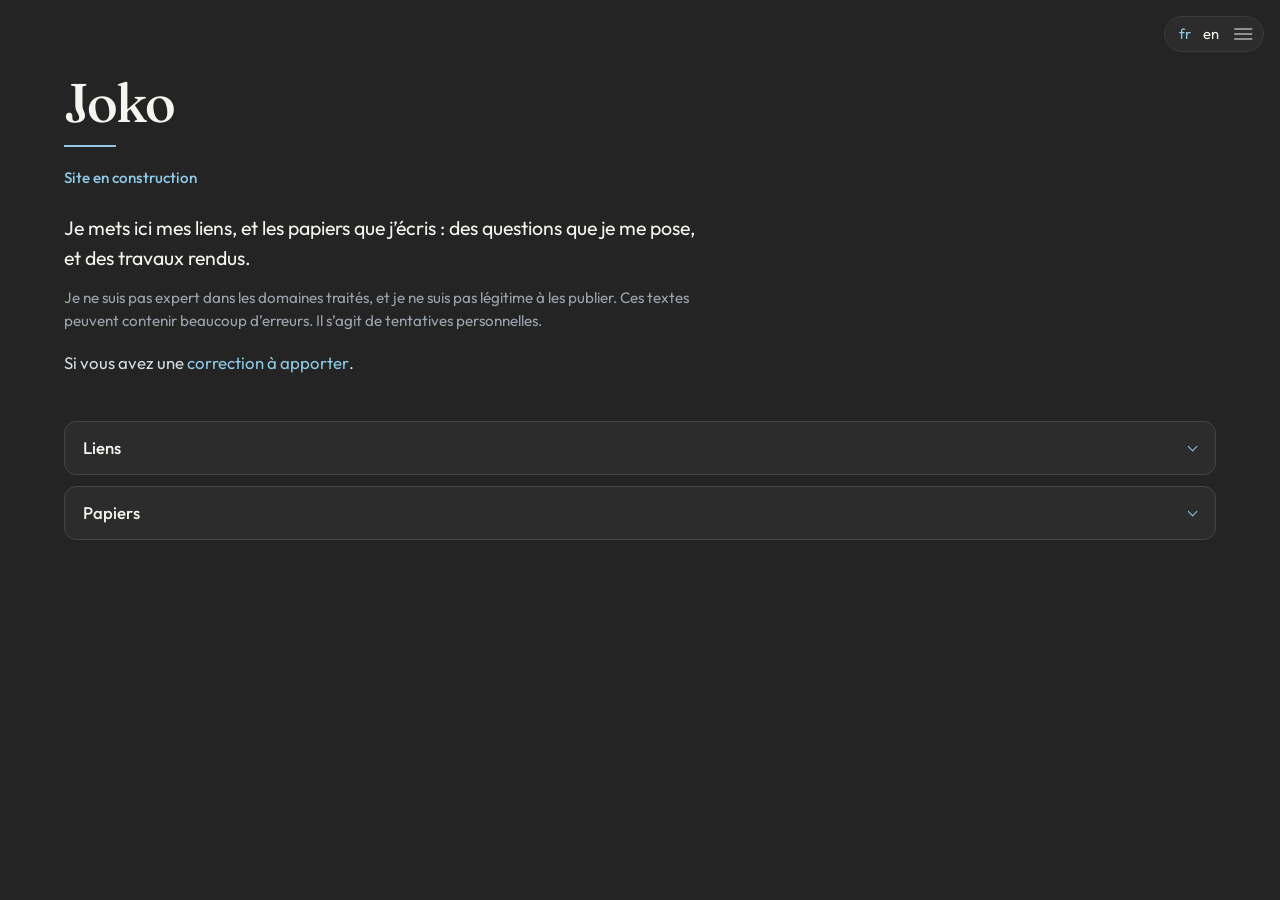
<file: index.html>
<!DOCTYPE html>
<html lang="fr">
<head>
  <meta charset="utf-8">
  <meta name="viewport" content="width=device-width, initial-scale=1">
  <title>Joko</title>
  <link rel="icon" href="favicon.svg?v=2" type="image/svg+xml">
  <link rel="preconnect" href="https://fonts.googleapis.com">
  <link rel="preconnect" href="https://fonts.gstatic.com" crossorigin>
  <link href="https://fonts.googleapis.com/css2?family=Fraunces:opsz,wght@9..144,500&family=Outfit:wght@400;500;600&display=swap" rel="stylesheet">
  <link rel="stylesheet" href="css/style.css">
</head>
<body>
  <div class="coin">
    <span class="langue est-active" lang="fr">fr</span>
    <a class="langue" href="en/index.html" hreflang="en" lang="en">en</a>
    <button type="button" class="menu-bouton" aria-expanded="false" aria-controls="menu">
      <span class="sr">Menu</span>
      <span class="traits" aria-hidden="true"></span>
    </button>
  </div>

  <nav id="menu" class="menu" hidden aria-label="Sections">
    <div class="menu-vue" data-vue="choix">
      <a href="#liens">Liens</a>
      <a href="#papiers">Papiers</a>
      <button type="button" class="menu-entree" data-ouvre="galerie">Galerie d'images</button>
      <button type="button" class="menu-entree" data-ouvre="ressources">Ressources</button>
    </div>
    <div class="menu-vue" data-vue="galerie" hidden>
      <button type="button" class="retour" data-ouvre="choix">Retour</button>
      <p class="menu-titre">Galerie d'images</p>
      <div class="galerie">
        <p class="vide">Les images que je trouve belles seront ici.</p>
      </div>
    </div>
    <div class="menu-vue" data-vue="ressources" hidden>
      <button type="button" class="retour" data-ouvre="choix">Retour</button>
      <p class="menu-titre">Ressources</p>
      <ul class="ressources">
        <li class="vide">Les ressources seront ici.</li>
      </ul>
    </div>
  </nav>

  <main>
    <h1>Joko</h1>
    <span class="filet-titre" aria-hidden="true"></span>
    <p class="chantier">Site en construction</p>

    <div class="intro">
      <p class="accroche">Je mets ici mes liens, et les papiers que j’écris&nbsp;: des questions que je me pose, et des travaux rendus.</p>
      <p class="reserve">Je ne suis pas expert dans les domaines traités, et je ne suis pas légitime à les publier. Ces textes peuvent contenir beaucoup d’erreurs. Il s’agit de tentatives personnelles.</p>
      <p class="phrase-correction">Si vous avez une <button type="button" class="correction-lien" aria-expanded="false" aria-controls="panneau-mail">correction à apporter</button>.</p>
      <div id="panneau-mail" class="panneau-mail" hidden>
        <p>Envoyez-moi un mail à <a href="mailto:folivum.support@gmail.com">folivum.support@gmail.com</a></p>
      </div>
    </div>

    <div class="rangees">
    <section id="liens" class="bloc">
      <button type="button" class="tiroir-titre" aria-expanded="false" aria-controls="tiroir-liens"><span>Liens</span></button>
      <div id="tiroir-liens" class="tiroir" hidden>
        <a class="carte" href="https://github.com/Joko-afk2">
          <span class="nom">GitHub</span>
          <span class="detail">github.com/Joko-afk2</span>
        </a>
        <a class="carte" href="https://folivum.com">
          <span class="nom">Folivum</span>
          <span class="detail">folivum.com — hébergeur de papers pour mobile</span>
        </a>
      </div>
    </section>

    <section id="papiers" class="bloc">
      <button type="button" class="tiroir-titre" aria-expanded="false" aria-controls="tiroir-papiers"><span>Papiers</span></button>
      <div id="tiroir-papiers" class="tiroir" hidden>
        <div class="carte carte-papier">
          <div class="papier-ligne">
            <span class="nom nom-papier">"Comment la monnaie est-elle créée ?"</span>
            <button type="button" class="points" aria-expanded="false" aria-controls="formats-monnaie">
              <span class="sr">Formats</span>
              <span aria-hidden="true">···</span>
            </button>
          </div>
          <div id="formats-monnaie" class="formats" hidden>
            <div class="format">
              <a href="papiers/dou-vient-la-monnaie.pdf">Ouvrir en PDF</a>
              <a class="telecharger" href="papiers/dou-vient-la-monnaie.pdf" download>Télécharger</a>
            </div>
            <div class="format">
              <a href="papiers/dou-vient-la-monnaie.tex">Ouvrir en TeX</a>
              <a class="telecharger" href="papiers/dou-vient-la-monnaie.tex" download>Télécharger</a>
            </div>
          </div>
        </div>
        <div class="carte carte-papier">
          <div class="papier-ligne">
            <span class="nom nom-papier">"Comment un seul neurone est suffisant pour changer la personnalité d'un modèle de langage ?"</span>
            <button type="button" class="points" aria-expanded="false" aria-controls="formats-neurone">
              <span class="sr">Formats</span>
              <span aria-hidden="true">···</span>
            </button>
          </div>
          <div id="formats-neurone" class="formats" hidden>
            <div class="format">
              <a href="papiers/un-seul-neurone.pdf">Ouvrir en PDF</a>
              <a class="telecharger" href="papiers/un-seul-neurone.pdf" download>Télécharger</a>
            </div>
            <div class="format">
              <a href="papiers/un-seul-neurone.tex">Ouvrir en TeX</a>
              <a class="telecharger" href="papiers/un-seul-neurone.tex" download>Télécharger</a>
            </div>
          </div>
        </div>
      </div>
    </section>
    </div>
  </main>

  <script src="js/site.js"></script>
</body>
</html>
</file>
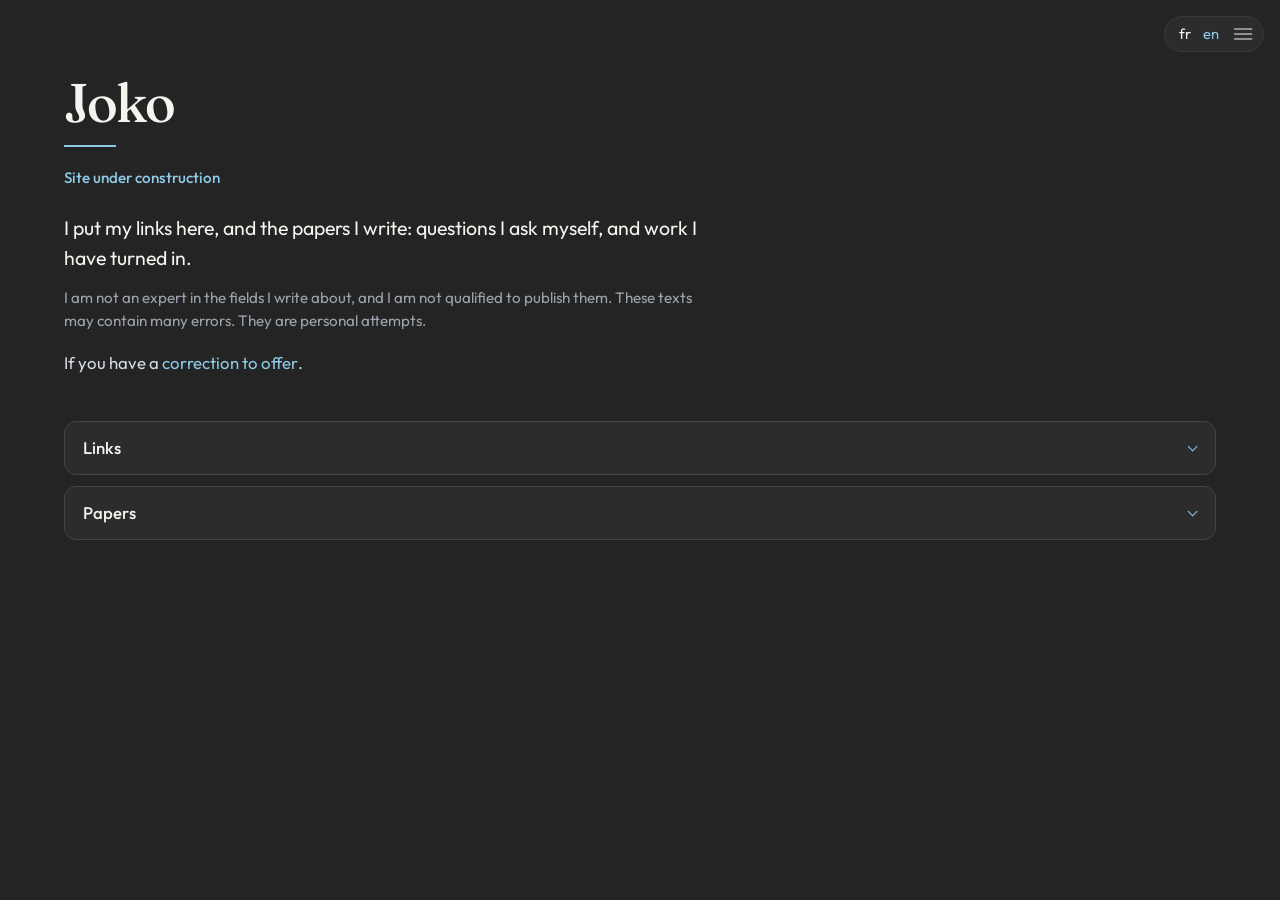
<file: en/index.html>
<!DOCTYPE html>
<html lang="en">
<head>
  <meta charset="utf-8">
  <meta name="viewport" content="width=device-width, initial-scale=1">
  <title>Joko</title>
  <link rel="icon" href="../favicon.svg?v=2" type="image/svg+xml">
  <link rel="preconnect" href="https://fonts.googleapis.com">
  <link rel="preconnect" href="https://fonts.gstatic.com" crossorigin>
  <link href="https://fonts.googleapis.com/css2?family=Fraunces:opsz,wght@9..144,500&family=Outfit:wght@400;500;600&display=swap" rel="stylesheet">
  <link rel="stylesheet" href="../css/style.css">
</head>
<body>
  <div class="coin">
    <a class="langue" href="../index.html" hreflang="fr" lang="fr">fr</a>
    <span class="langue est-active" lang="en">en</span>
    <button type="button" class="menu-bouton" aria-expanded="false" aria-controls="menu">
      <span class="sr">Menu</span>
      <span class="traits" aria-hidden="true"></span>
    </button>
  </div>

  <nav id="menu" class="menu" hidden aria-label="Sections">
    <div class="menu-vue" data-vue="choix">
      <a href="#liens">Links</a>
      <a href="#papiers">Papers</a>
      <button type="button" class="menu-entree" data-ouvre="galerie">Image gallery</button>
      <button type="button" class="menu-entree" data-ouvre="ressources">Resources</button>
    </div>
    <div class="menu-vue" data-vue="galerie" hidden>
      <button type="button" class="retour" data-ouvre="choix">Back</button>
      <p class="menu-titre">Image gallery</p>
      <div class="galerie">
        <p class="vide">Images I find beautiful will be here.</p>
      </div>
    </div>
    <div class="menu-vue" data-vue="ressources" hidden>
      <button type="button" class="retour" data-ouvre="choix">Back</button>
      <p class="menu-titre">Resources</p>
      <ul class="ressources">
        <li class="vide">Resources will be here.</li>
      </ul>
    </div>
  </nav>

  <main>
    <h1>Joko</h1>
    <span class="filet-titre" aria-hidden="true"></span>
    <p class="chantier">Site under construction</p>

    <div class="intro">
      <p class="accroche">I put my links here, and the papers I write: questions I ask myself, and work I have turned in.</p>
      <p class="reserve">I am not an expert in the fields I write about, and I am not qualified to publish them. These texts may contain many errors. They are personal attempts.</p>
      <p class="phrase-correction">If you have a <button type="button" class="correction-lien" aria-expanded="false" aria-controls="panneau-mail">correction to offer</button>.</p>
      <div id="panneau-mail" class="panneau-mail" hidden>
        <p>Send me an email at <a href="mailto:folivum.support@gmail.com">folivum.support@gmail.com</a></p>
      </div>
    </div>

    <div class="rangees">
    <section id="liens" class="bloc">
      <button type="button" class="tiroir-titre" aria-expanded="false" aria-controls="tiroir-liens"><span>Links</span></button>
      <div id="tiroir-liens" class="tiroir" hidden>
        <a class="carte" href="https://github.com/Joko-afk2">
          <span class="nom">GitHub</span>
          <span class="detail">github.com/Joko-afk2</span>
        </a>
        <a class="carte" href="https://folivum.com">
          <span class="nom">Folivum</span>
          <span class="detail">folivum.com — a mobile host for papers</span>
        </a>
      </div>
    </section>

    <section id="papiers" class="bloc">
      <button type="button" class="tiroir-titre" aria-expanded="false" aria-controls="tiroir-papiers"><span>Papers</span></button>
      <div id="tiroir-papiers" class="tiroir" hidden>
        <div class="carte carte-papier">
          <div class="papier-ligne">
            <span class="nom nom-papier">"Comment la monnaie est-elle créée ?" <span class="mention">text in French</span></span>
            <button type="button" class="points" aria-expanded="false" aria-controls="formats-monnaie">
              <span class="sr">Formats</span>
              <span aria-hidden="true">···</span>
            </button>
          </div>
          <div id="formats-monnaie" class="formats" hidden>
            <div class="format">
              <a href="../papiers/dou-vient-la-monnaie.pdf">Open as PDF</a>
              <a class="telecharger" href="../papiers/dou-vient-la-monnaie.pdf" download>Download</a>
            </div>
            <div class="format">
              <a href="../papiers/dou-vient-la-monnaie.tex">Open as TeX</a>
              <a class="telecharger" href="../papiers/dou-vient-la-monnaie.tex" download>Download</a>
            </div>
          </div>
        </div>
        <div class="carte carte-papier">
          <div class="papier-ligne">
            <span class="nom nom-papier">"Comment un seul neurone est suffisant pour changer la personnalité d'un modèle de langage ?" <span class="mention">text in French</span></span>
            <button type="button" class="points" aria-expanded="false" aria-controls="formats-neurone">
              <span class="sr">Formats</span>
              <span aria-hidden="true">···</span>
            </button>
          </div>
          <div id="formats-neurone" class="formats" hidden>
            <div class="format">
              <a href="../papiers/un-seul-neurone.pdf">Open as PDF</a>
              <a class="telecharger" href="../papiers/un-seul-neurone.pdf" download>Download</a>
            </div>
            <div class="format">
              <a href="../papiers/un-seul-neurone.tex">Open as TeX</a>
              <a class="telecharger" href="../papiers/un-seul-neurone.tex" download>Download</a>
            </div>
          </div>
        </div>
      </div>
    </section>
    </div>
  </main>

  <script src="../js/site.js"></script>
</body>
</html>
</file>
<file: css/style.css>
:root {
  --charbon: #242424;
  --releve: #2c2c2c;
  --filet: #454545;
  --papier: #f6f4ef;
  --gris: #9aa3ad;
  --gris-clair: #d0d0d0;
  --texte: #d5dbe2;
  --glace: #8ecae6;
}

*,
*::before,
*::after {
  box-sizing: border-box;
}

html {
  color-scheme: dark;
}

body {
  margin: 0;
  background: var(--charbon);
  color: var(--texte);
  font-family: Outfit, "Segoe UI", system-ui, sans-serif;
  font-size: 1.05rem;
  line-height: 1.65;
}

a {
  color: var(--glace);
  text-decoration: none;
}

.sr {
  position: absolute;
  width: 1px;
  height: 1px;
  padding: 0;
  margin: -1px;
  overflow: hidden;
  clip: rect(0, 0, 0, 0);
  white-space: nowrap;
  border: 0;
}

.coin {
  position: fixed;
  top: 1rem;
  right: 1rem;
  z-index: 30;
  display: flex;
  align-items: center;
  gap: 0.75rem;
  padding: 0.4rem 0.5rem 0.4rem 0.85rem;
  background: var(--releve);
  border: 1px solid #3a3a3a;
  border-radius: 999px;
}

.langue {
  font-size: 0.92rem;
  line-height: 1;
  color: var(--papier);
}

.langue.est-active {
  color: var(--glace);
}

.menu-bouton {
  position: relative;
  width: 1.5rem;
  height: 1.35rem;
  padding: 0;
  border: 0;
  background: transparent;
  cursor: pointer;
}

.traits,
.traits::before,
.traits::after {
  display: block;
  width: 1.1rem;
  height: 1px;
  background: var(--papier);
  content: "";
}

.traits {
  position: absolute;
  top: 50%;
  left: 50%;
  transform: translate(-50%, -50%);
}

.traits::before {
  position: absolute;
  top: -5px;
  left: 0;
}

.traits::after {
  position: absolute;
  top: 5px;
  left: 0;
}

.menu {
  position: fixed;
  top: 0;
  right: 0;
  z-index: 20;
  display: flex;
  flex-direction: column;
  gap: 1.15rem;
  width: min(20rem, 86vw);
  height: 100%;
  margin: 0;
  padding: 4.5rem 1.5rem 2rem;
  background: var(--releve);
  border-left: 1px solid var(--filet);
}

.menu[hidden] {
  display: none;
}

.menu-vue {
  display: flex;
  flex-direction: column;
  align-items: flex-start;
  gap: 1.15rem;
  width: 100%;
}

.menu-vue[hidden] {
  display: none;
}

.menu a,
.menu-entree,
.retour {
  padding: 0;
  border: 0;
  background: none;
  color: var(--papier);
  font: inherit;
  font-size: 1rem;
  text-align: left;
  cursor: pointer;
}

.menu a:hover,
.menu-entree:hover,
.retour:hover {
  color: var(--glace);
}

.retour {
  color: var(--glace);
  font-size: 0.92rem;
}

.menu-titre {
  margin: 0;
  color: var(--gris);
  font-size: 0.72rem;
  font-weight: 600;
  letter-spacing: 0.14em;
  text-transform: uppercase;
}

.galerie,
.ressources {
  width: 100%;
  margin: 0;
  padding: 0;
  list-style: none;
}

.galerie img {
  display: block;
  width: 100%;
  height: auto;
}

.vide {
  margin: 0;
  color: var(--gris);
  font-size: 0.95rem;
}

.points {
  padding: 0;
  border: 0;
  background: none;
  font: inherit;
  cursor: pointer;
}

.points:hover {
  color: var(--glace);
}

main {
  width: min(72rem, calc(100% - 3rem));
  margin: 0 auto;
  padding: 4.75rem 0 5rem;
}

h1 {
  margin: 0;
  padding-right: 6.5rem;
  color: var(--papier);
  font-family: Fraunces, Georgia, "Palatino Linotype", Palatino, serif;
  font-size: 3.4rem;
  font-weight: 500;
  letter-spacing: -0.035em;
  line-height: 1;
}

.filet-titre {
  display: block;
  width: 3.25rem;
  height: 2px;
  margin: 0.9rem 0 1.15rem;
  background: var(--glace);
}

.chantier {
  margin: 0 0 1.45rem;
  color: var(--glace);
  font-size: 0.95rem;
  font-weight: 500;
}

.intro {
  max-width: 40rem;
}

.accroche {
  margin: 0 0 0.85rem;
  color: var(--papier);
  font-size: 1.22rem;
  line-height: 1.5;
}

.reserve {
  margin: 0 0 1rem;
  color: var(--gris);
  font-size: 0.95rem;
  line-height: 1.55;
}

p {
  margin: 0 0 1rem;
}

.correction-lien {
  padding: 0;
  border: 0;
  background: none;
  font: inherit;
  color: var(--glace);
  text-decoration: none;
  cursor: pointer;
}

.correction-lien:hover,
a.langue:hover,
a.carte:hover .nom,
.points[aria-expanded="true"] {
  color: #c5e7f6;
}

.panneau-mail {
  max-width: 28rem;
  margin: 0.35rem 0 1rem;
  padding: 0.8rem 0.95rem;
  background: var(--releve);
  border: 1px solid var(--filet);
}

.panneau-mail[hidden],
.formats[hidden] {
  display: none;
}

.panneau-mail p {
  margin: 0;
  color: var(--papier);
  font-size: 0.95rem;
  line-height: 1.45;
}

.rangees {
  display: flex;
  flex-direction: column;
  gap: 0.7rem;
  margin-top: 2.8rem;
}

.bloc {
  margin: 0;
}

.tiroir-titre {
  display: flex;
  align-items: center;
  justify-content: space-between;
  width: 100%;
  min-height: 3.35rem;
  padding: 0.85rem 1.15rem;
  border: 1px solid var(--filet);
  border-radius: 12px;
  background: var(--releve);
  color: var(--papier);
  font: inherit;
  font-size: 1.05rem;
  font-weight: 500;
  line-height: 1.2;
  text-align: left;
  cursor: pointer;
}

.tiroir-titre::after {
  content: "";
  width: 0.45rem;
  height: 0.45rem;
  border-right: 1.5px solid var(--glace);
  border-bottom: 1.5px solid var(--glace);
  transform: rotate(45deg);
  margin-bottom: 0.2rem;
}

.tiroir-titre:hover {
  border-color: #5a5a5a;
}

.tiroir-titre[aria-expanded="true"] {
  border-radius: 12px 12px 0 0;
  border-bottom-color: transparent;
}

.tiroir-titre[aria-expanded="true"]::after {
  transform: rotate(-135deg);
  margin-bottom: -0.15rem;
}

.tiroir {
  display: flex;
  flex-wrap: wrap;
  align-items: flex-start;
  gap: 1.25rem 2rem;
  margin-top: 0;
  padding: 0.15rem 1.15rem 0.9rem;
  background: var(--releve);
  border: 1px solid var(--filet);
  border-top: 0;
  border-radius: 0 0 12px 12px;
}

.tiroir[hidden] {
  display: none;
}

.carte {
  display: flex;
  flex-direction: column;
  gap: 0.2rem;
  min-width: 12rem;
}

.carte-papier {
  width: 100%;
  min-width: 0;
}

.papier-ligne {
  display: flex;
  align-items: flex-start;
  justify-content: space-between;
  gap: 1rem;
  width: 100%;
}

.nom {
  color: var(--papier);
}

a.carte .nom {
  color: var(--gris-clair);
}

.nom-papier {
  flex: 1;
  min-width: 0;
  font-family: Fraunces, Georgia, "Palatino Linotype", Palatino, serif;
  font-size: 1.05rem;
  font-weight: 500;
  color: var(--gris-clair);
}

.detail {
  color: var(--gris);
  font-size: 0.92rem;
}

.points {
  margin-left: auto;
  color: var(--gris-clair);
  font-size: 1rem;
  letter-spacing: 0.14em;
  line-height: 1;
}

.formats {
  width: 100%;
  margin: 0 0 0.85rem;
  padding: 0.15rem 0 0.35rem;
}

.format {
  display: flex;
  align-items: center;
  justify-content: space-between;
  gap: 1rem;
  padding: 0.45rem 0;
}

.telecharger {
  flex: none;
  padding: 0.28rem 0.6rem;
  border: 1px solid var(--filet);
  color: var(--papier);
  font-size: 0.82rem;
}

.telecharger:hover {
  border-color: var(--glace);
  color: var(--glace);
}

.mention {
  display: inline-block;
  margin-left: 0.45rem;
  color: var(--gris);
  font-family: Outfit, "Segoe UI", system-ui, sans-serif;
  font-size: 0.8rem;
}

:focus-visible {
  outline: 1px solid var(--glace);
  outline-offset: 3px;
}
</file>
